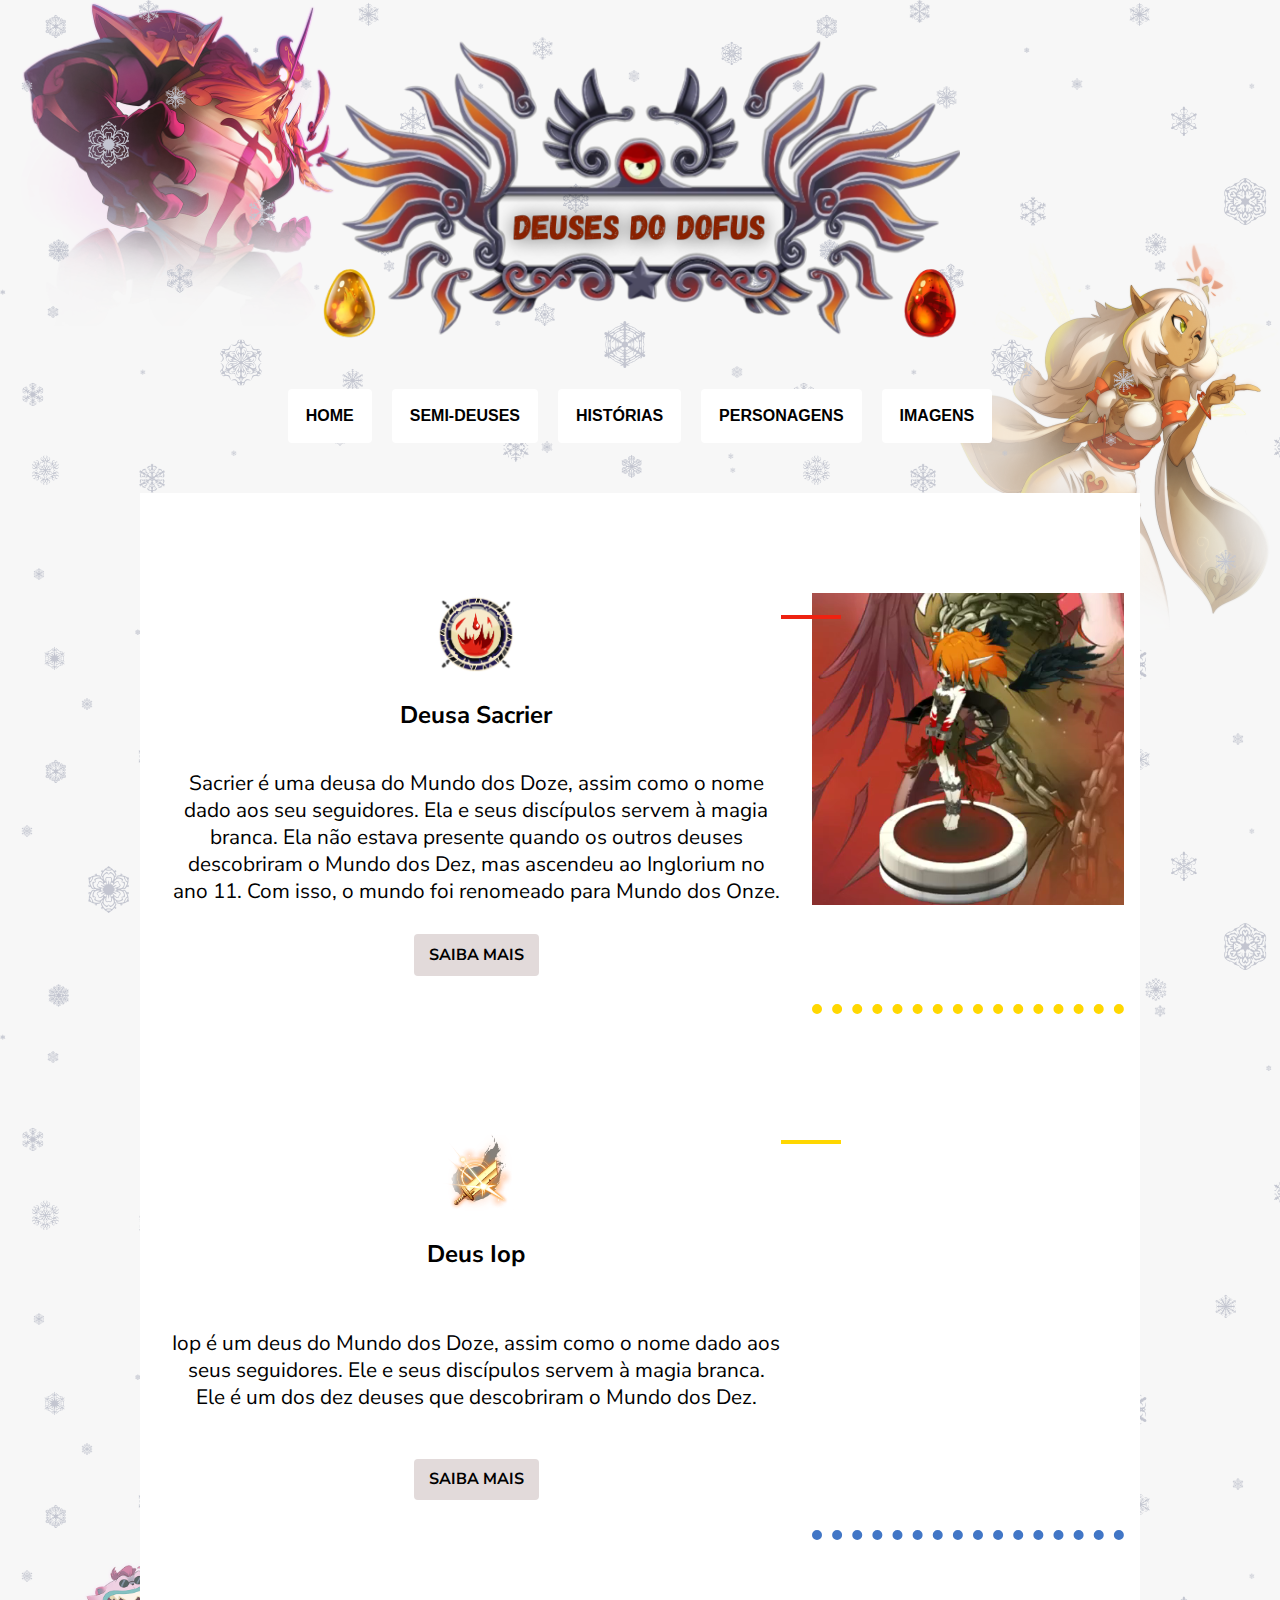
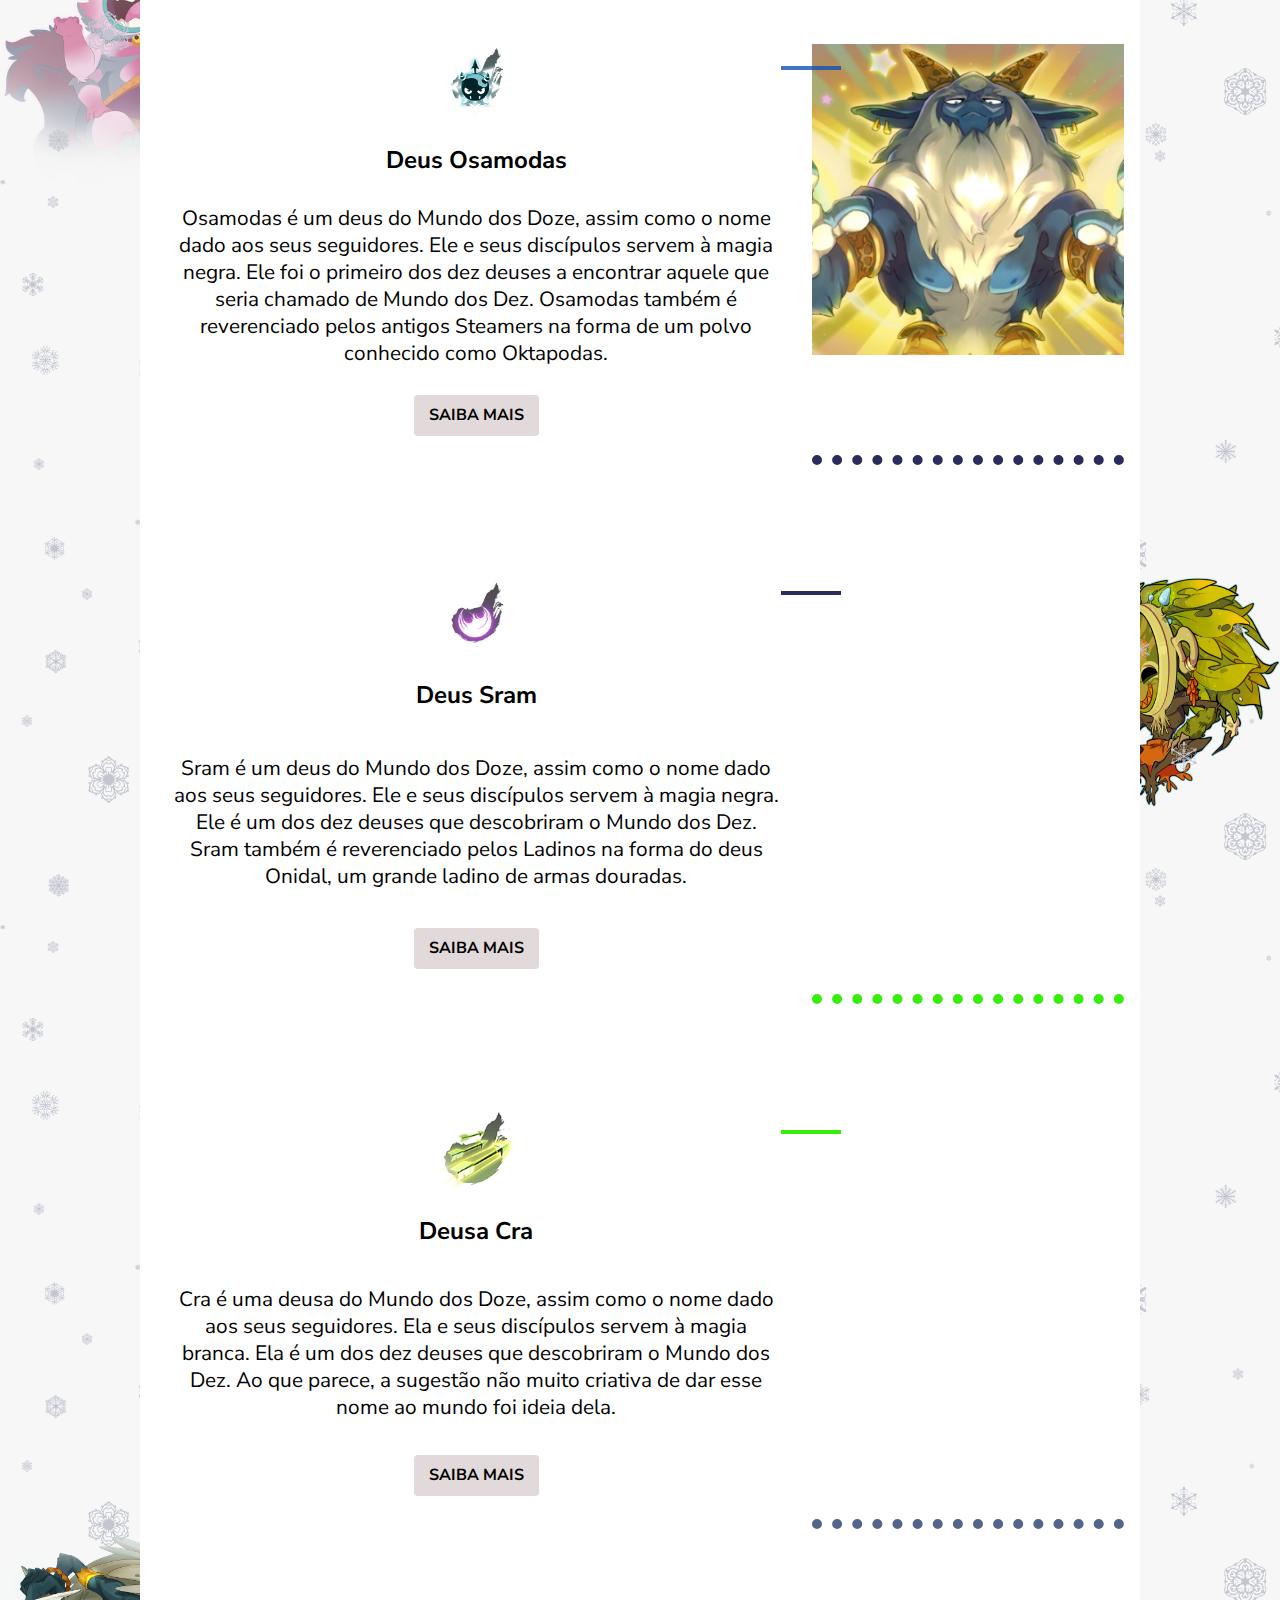
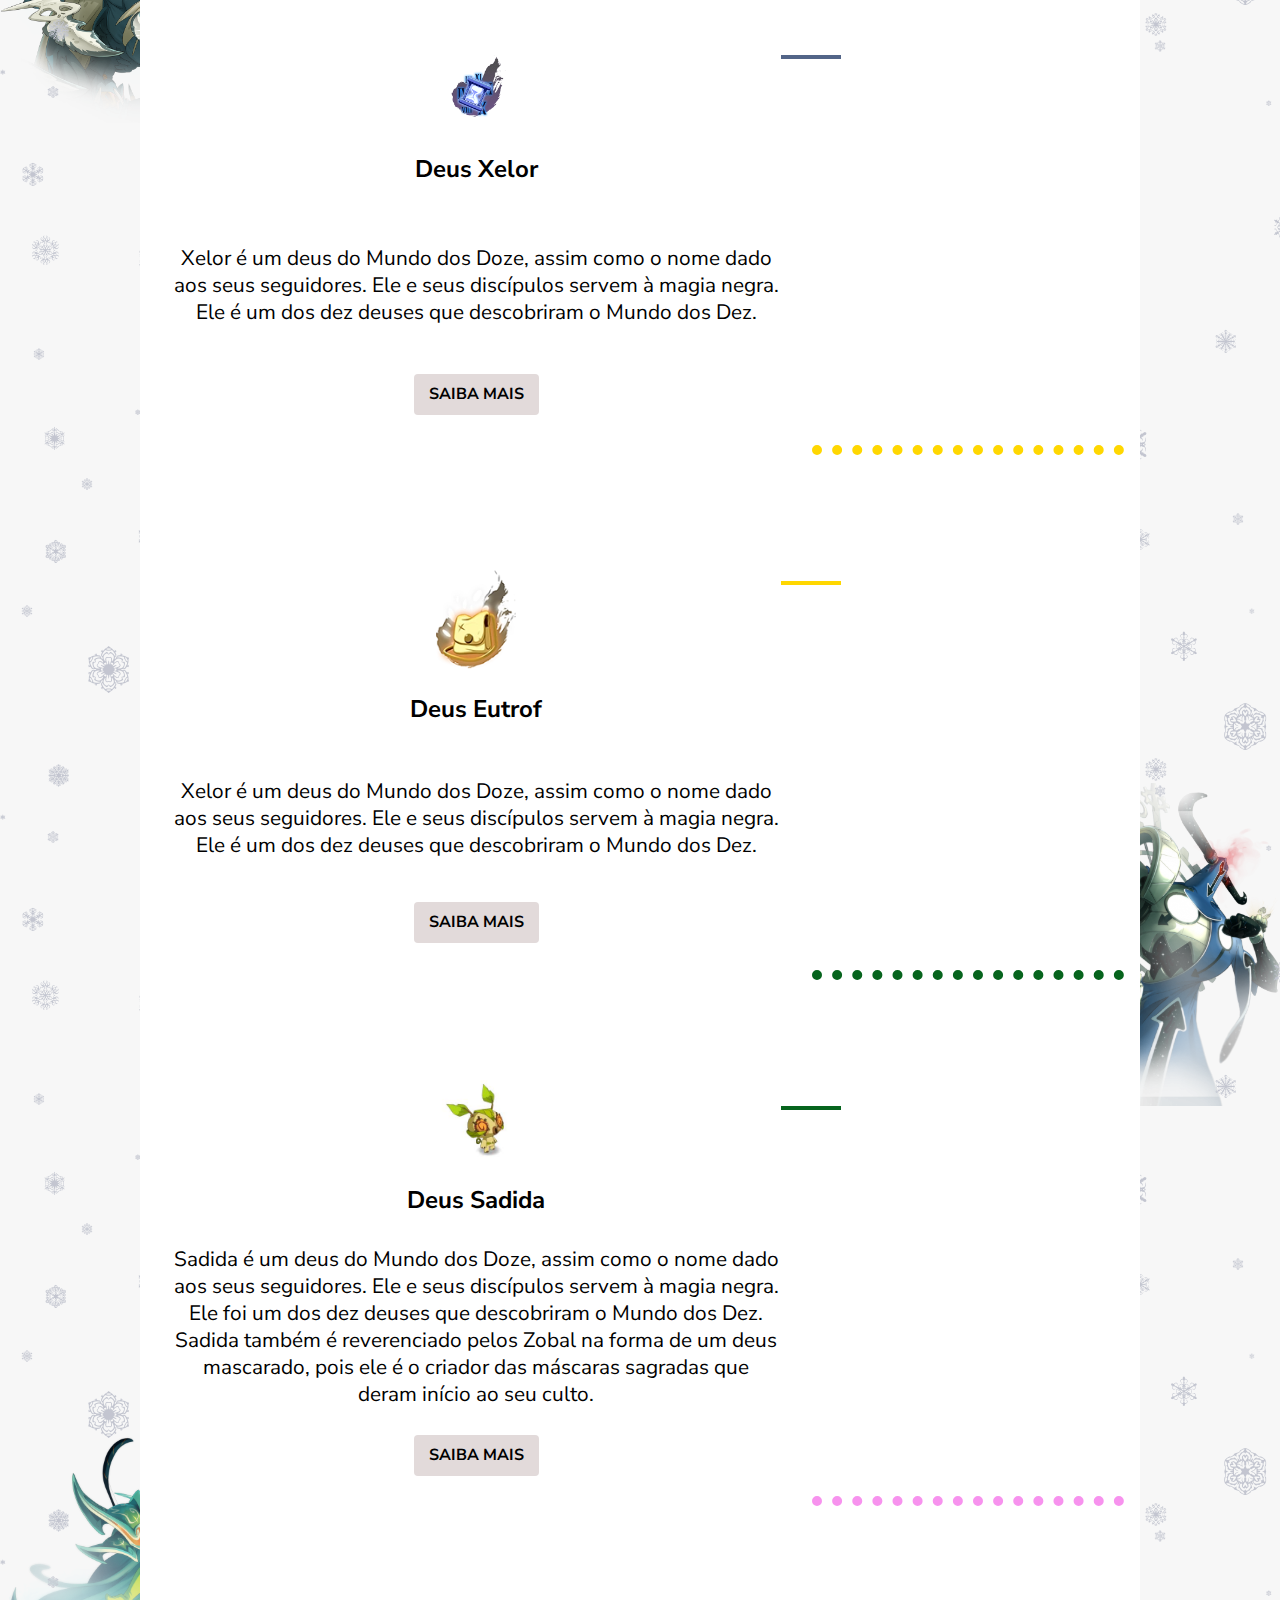
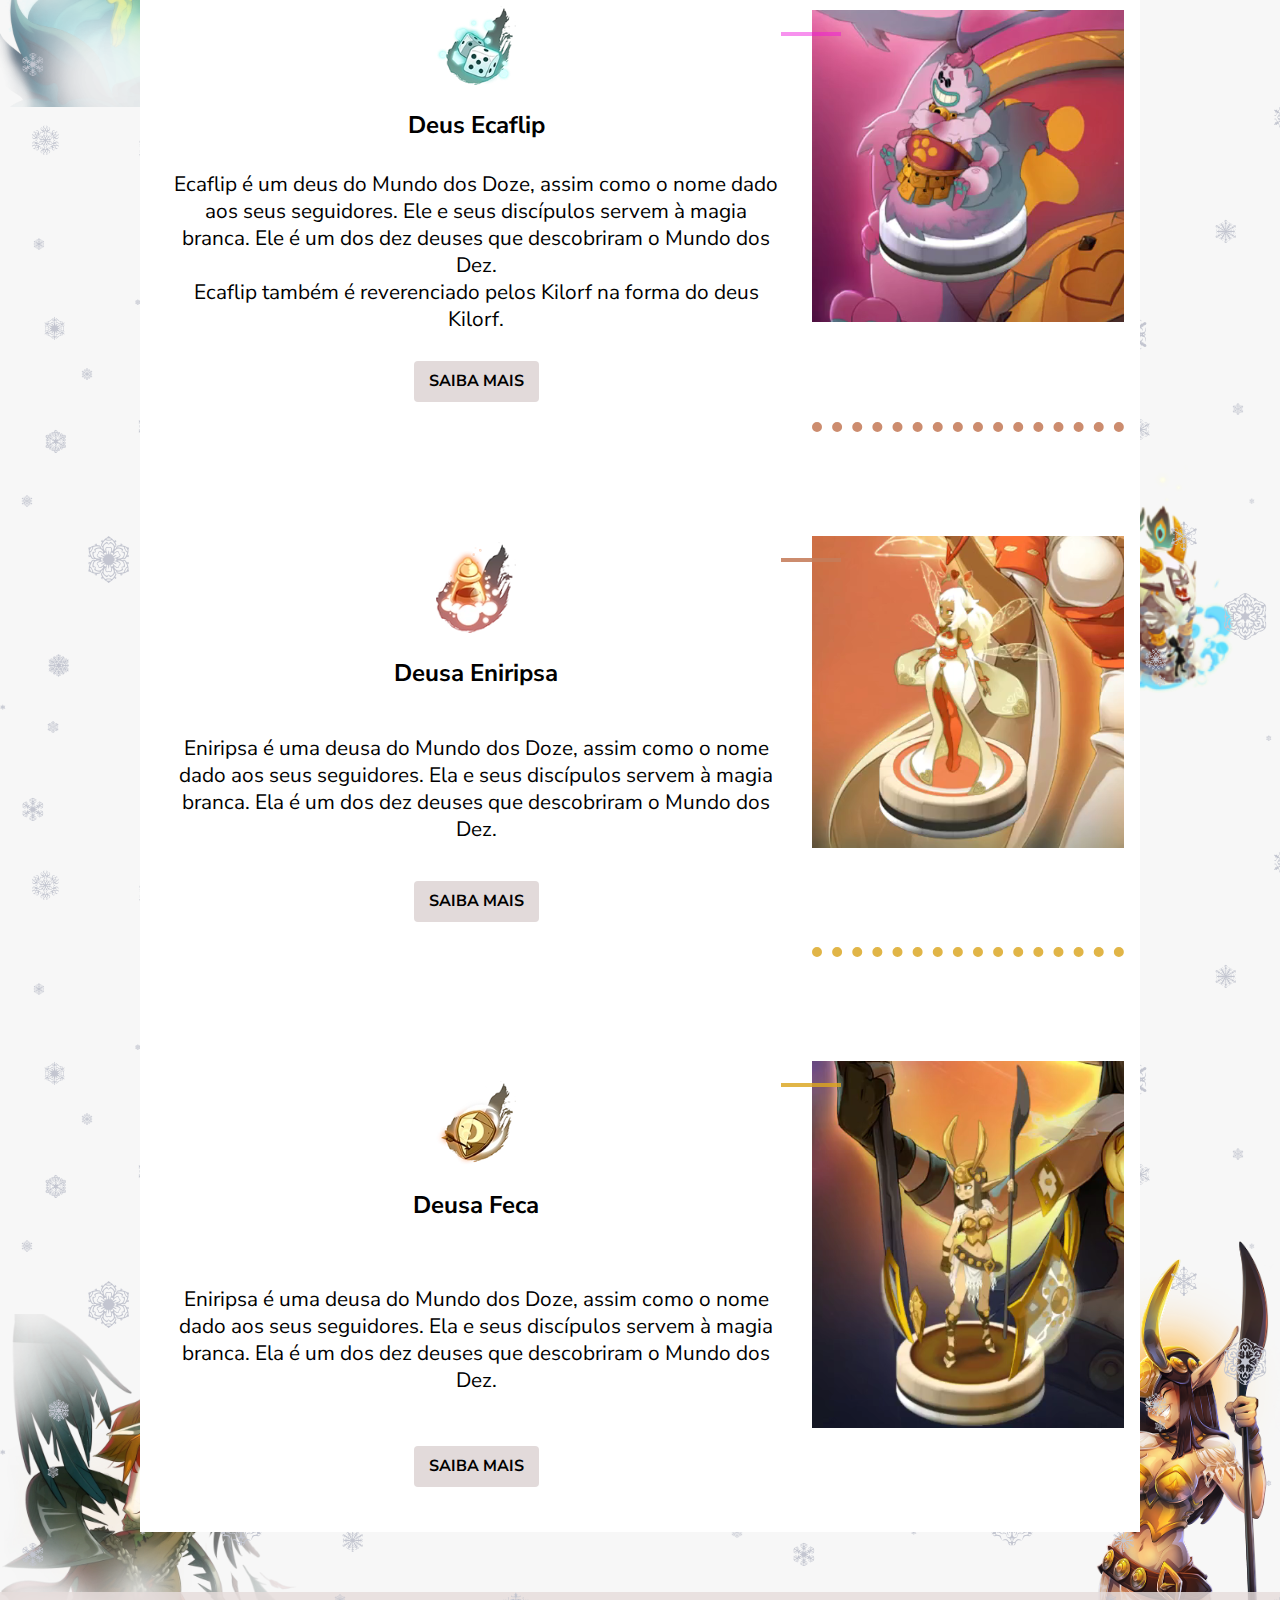
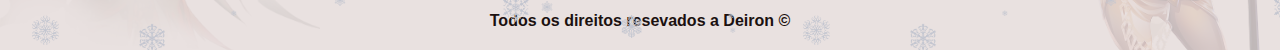
<file: index.html>
<!DOCTYPE html>
<html lang="pt-br">

<head>
  <meta charset="UTF-8">
  <meta name="viewport" content="width=device-width, initial-scale=1.0">
  <link rel="stylesheet" href="style.css">
  <link rel="preconnect" href="https://fonts.googleapis.com">
  <link rel="preconnect" href="https://fonts.gstatic.com" crossorigin>
  <link href="https://fonts.googleapis.com/css2?family=Nunito+Sans:ital,wght@1,300&display=swap" rel="stylesheet">
</head>

<body>
  <main class="snow_wrap"></main>

  <header class="select">
    <img src="/img/top.svg" alt="">
  </header>

  <header class="select">
    <nav aria-label="primaria">
      <ul class="menu">
        <li><a href="/" target="_blank"><strong class="esmeralda">Home</strong></a></li>
        <li><a href="/"> <strong class="dofawa">semi-deuses</strong></a></li>
        <li><a href="/"> <strong class="tutu">Histórias</strong></a></li>
        <li><a href="/"> <strong class="gelo">personagens</strong> </a></li>
        <li><a href="/"> <strong class="purpura">Imagens</strong> </a></li>
      </ul>
    </nav>
  </header>

  <main>
    <article class="conteudo">
      <div class="introducao introducao-default">
        <h2><img src="/img/sac.png" alt="sac" class="icone"> Deusa Sacrier</h2>
        <p>Sacrier é uma deusa do Mundo dos Doze, assim como o nome dado aos seu seguidores. Ela e seus discípulos servem à magia branca. Ela não estava presente quando os outros deuses descobriram o Mundo dos Dez, mas ascendeu ao Inglorium no ano 11. Com isso, o mundo foi renomeado para Mundo dos Onze.</p>
        <span><a href="/" class="mais" target="_blank">Saiba mais</a></span>
      </div>
      <div class="introducao-cover">
        <video src="/img/videosac.mp4" autoplay loop="loop" class="sac-video"></video>
      </div>
    </article>

    <article class="conteudo">
      <div class="introducao-iop introducao-default">
        <h2><img src="/img/iop.png" alt="sac" class="icone">Deus Iop</h2>
        <p>Iop é um deus do Mundo dos Doze, assim como o nome dado aos seus seguidores. Ele e seus discípulos servem à magia branca. Ele é um dos dez deuses que descobriram o Mundo dos Dez.</p>
        <p><a href="/" class="mais" target="_blank">Saiba mais</a></p>
      </div>
      <div class="introducao-cover">
        <video src="/img/videoiop.mp4" autoplay loop="loop" class="iop-video"></video>
      </div>
    </article>

    <article class="conteudo">
      <div class="introducao-osa introducao-default">
        <h2> <img src="/img/osa.png" alt="osa" class="icone"> Deus Osamodas</h2>
        <p>Osamodas é um deus do Mundo dos Doze, assim como o nome dado aos seus seguidores. Ele e seus discípulos servem à magia negra. Ele foi o primeiro dos dez deuses a encontrar aquele que seria chamado de Mundo dos Dez.
          Osamodas também é reverenciado pelos antigos Steamers na forma de um polvo conhecido como Oktapodas.</p>
        <p><a href="/" class="mais" target="_blank">Saiba mais</a></p>
      </div>
      <div class="introducao-cover">
        <img src="/img/videoosa.webp" alt="osa" class="osa">
      </div>
    </article>

    <article class="conteudo">
      <div class="introducao-sram introducao-default">
        <h2> <img src="/img/iconesram.webp" alt="sram" class="icone"> Deus Sram</h2>
        <p>Sram é um deus do Mundo dos Doze, assim como o nome dado aos seus seguidores. Ele e seus discípulos servem à magia negra. Ele é um dos dez deuses que descobriram o Mundo dos Dez.
          Sram também é reverenciado pelos Ladinos na forma do deus Onidal, um grande ladino de armas douradas.</p>
        <p><a href="/" class="mais" target="_blank">Saiba mais</a></p>
      </div>
      <div class="introducao-cover">
        <video src="/img/videosram.mp4" autoplay loop="loop" class="sram-video"></video>
      </div>
    </article>

    <article class="conteudo">
      <div class="introducao-cra introducao-default">
        <h2> <img src="/img/iconecra.webp" alt="cra" class="icone"> Deusa Cra</h2>
        <p>Cra é uma deusa do Mundo dos Doze, assim como o nome dado aos seus seguidores. Ela e seus discípulos servem à magia branca. Ela é um dos dez deuses que descobriram o Mundo dos Dez. Ao que parece, a sugestão não muito criativa de dar esse nome ao mundo foi ideia dela.</p>
        <p><a href="/" class="mais" target="_blank">Saiba mais</a></p>
      </div>
      <div class="introducao-cover">
        <video src="/img/videocra.mp4" autoplay loop="loop" class="cra-video"></video>
      </div>
    </article>

    <article class="conteudo">
      <div class="introducao-xelor introducao-default">
        <h2> <img src="/img/iconexelor.webp" alt="xelor" class="icone"> Deus Xelor</h2>
        <p>Xelor é um deus do Mundo dos Doze, assim como o nome dado aos seus seguidores. Ele e seus discípulos servem à magia negra. Ele é um dos dez deuses que descobriram o Mundo dos Dez.</p>
        <p><a href="/" class="mais" target="_blank">Saiba mais</a></p>
      </div>
      <div class="introducao-cover">
        <video src="/img/videoxelor.mp4" autoplay loop="loop" class="xelor-video"></video>
      </div>
    </article>

    <article class="conteudo">
      <div class="introducao-enu introducao-default">
        <h2> <img src="/img/iconeenu.webp" alt="enu" class="icone"> Deus Eutrof</h2>
        <p>Xelor é um deus do Mundo dos Doze, assim como o nome dado aos seus seguidores. Ele e seus discípulos servem à magia negra. Ele é um dos dez deuses que descobriram o Mundo dos Dez.</p>
        <p><a href="/" class="mais" target="_blank">Saiba mais</a></p>
      </div>
      <div class="introducao-cover">
        <video src="/img/videoenu.mp4" autoplay loop="loop" class="enu-video"></video>
      </div>
    </article>

    <article class="conteudo">
      <div class="introducao-sad introducao-default">
        <h2> <img src="/img/iconesad.jfif" alt="sad" class="icone"> Deus Sadida</h2>
        <p>Sadida é um deus do Mundo dos Doze, assim como o nome dado aos seus seguidores. Ele e seus discípulos servem à magia negra. Ele foi um dos dez deuses que descobriram o Mundo dos Dez.
          <br>Sadida também é reverenciado pelos Zobal na forma de um deus mascarado, pois ele é o criador das máscaras sagradas que deram início ao seu culto.
        </p>
        <p><a href="/" class="mais" target="_blank">Saiba mais</a></p>
      </div>
      <div class="introducao-cover">
        <video src="/img/videosad.mp4" autoplay loop="loop" class="sad-video"></video>
      </div>
    </article>

    <article class="conteudo">
      <div class="introducao-eca introducao-default">
        <h2> <img src="/img/iconeeca.webp" alt="eca" class="icone"> Deus Ecaflip</h2>
        <p>Ecaflip é um deus do Mundo dos Doze, assim como o nome dado aos seus seguidores. Ele e seus discípulos servem à magia branca. Ele é um dos dez deuses que descobriram o Mundo dos Dez.
          <br> Ecaflip também é reverenciado pelos Kilorf na forma do deus Kilorf.
        </p>
        <p><a href="/" class="mais" target="_blank">Saiba mais</a></p>
      </div>
      <div class="introducao-cover">
        <video src="/img/videoeca.mp4" autoplay loop="loop" class="eca-video"></video>
      </div>
    </article>

    <article class="conteudo">
      <div class="introducao-eni introducao-default">
        <h2> <img src="/img/iconeeni.webp" alt="eni" class="icone"> Deusa Eniripsa</h2>
        <p>Eniripsa é uma deusa do Mundo dos Doze, assim como o nome dado aos seus seguidores. Ela e seus discípulos servem à magia branca. Ela é um dos dez deuses que descobriram o Mundo dos Dez.
        </p>
        <p><a href="/" class="mais" target="_blank">Saiba mais</a></p>
      </div>
      <div class="introducao-cover">
        <video src="/img/videoeni.mp4" autoplay loop="loop" class="eni-video"></video>
      </div>
    </article>

    <article class="conteudo">
      <div class="introducao-feca introducao-default">
        <h2> <img src="/img/iconefeca.webp" alt="eni" class="icone"> Deusa Feca</h2>
        <p>Eniripsa é uma deusa do Mundo dos Doze, assim como o nome dado aos seus seguidores. Ela e seus discípulos servem à magia branca. Ela é um dos dez deuses que descobriram o Mundo dos Dez.
        </p>
        <p><a href="/" class="mais" target="_blank">Saiba mais</a></p>
      </div>
      <div class="introducao-cover">
        <video src="/img/videofeca.mp4" autoplay loop="loop" class="feca-video"></video>
      </div>
    </article>
  </main>
  <footer class="rodape"> <strong>Todos os direitos resevados a Deiron ©</strong> </footer>
</body>

</html>
</file>
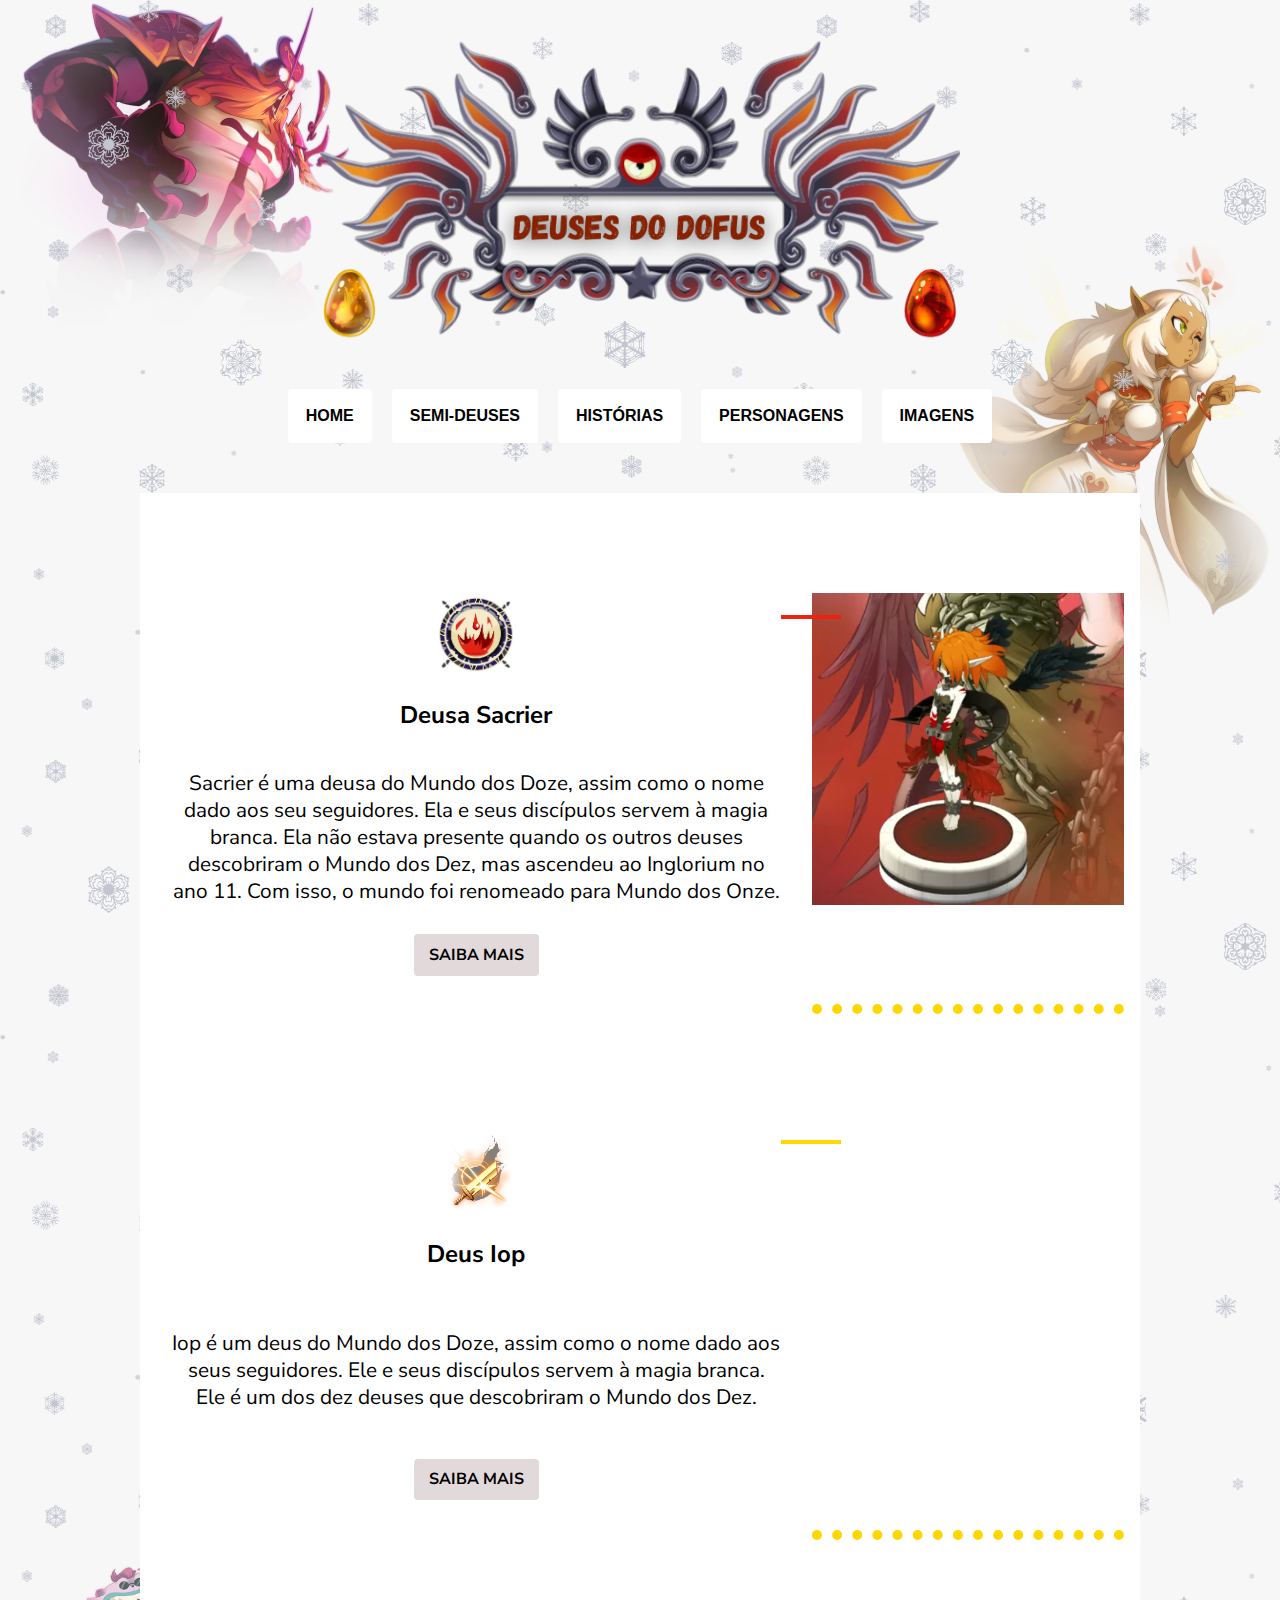
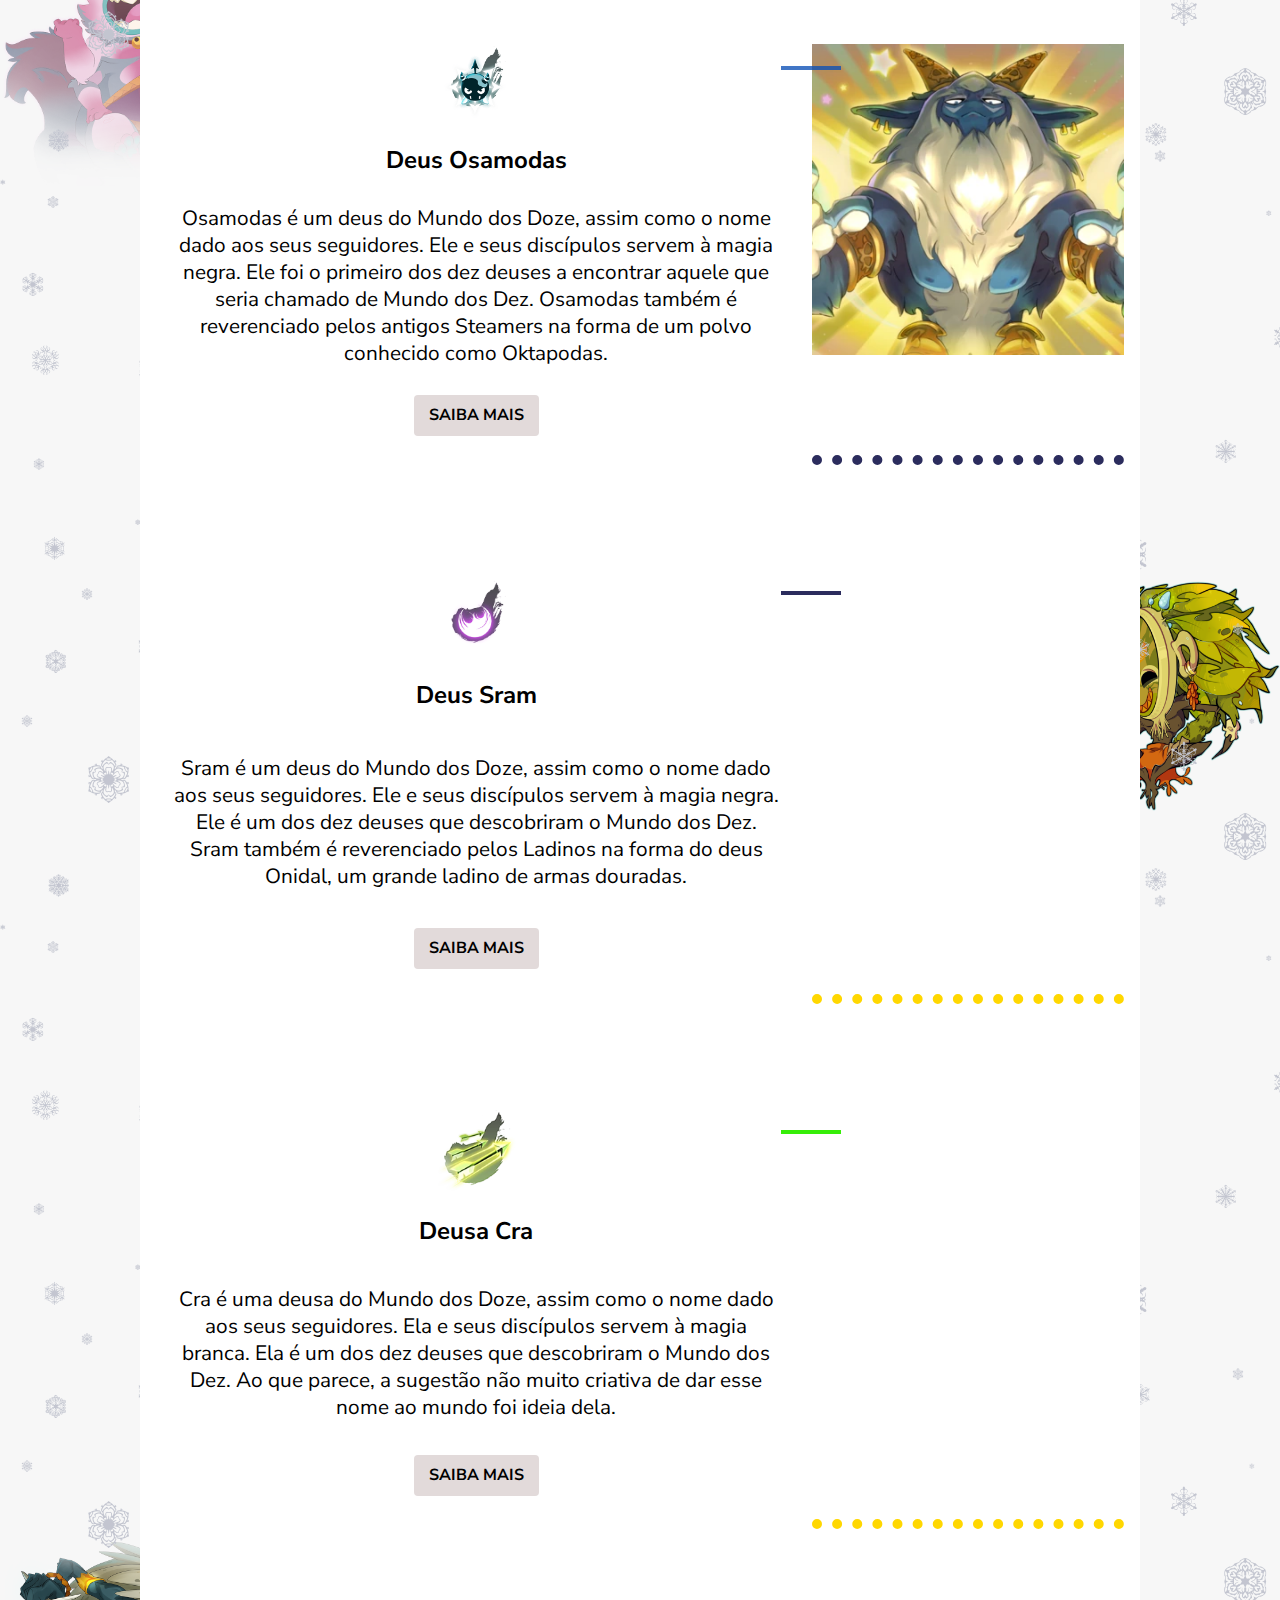
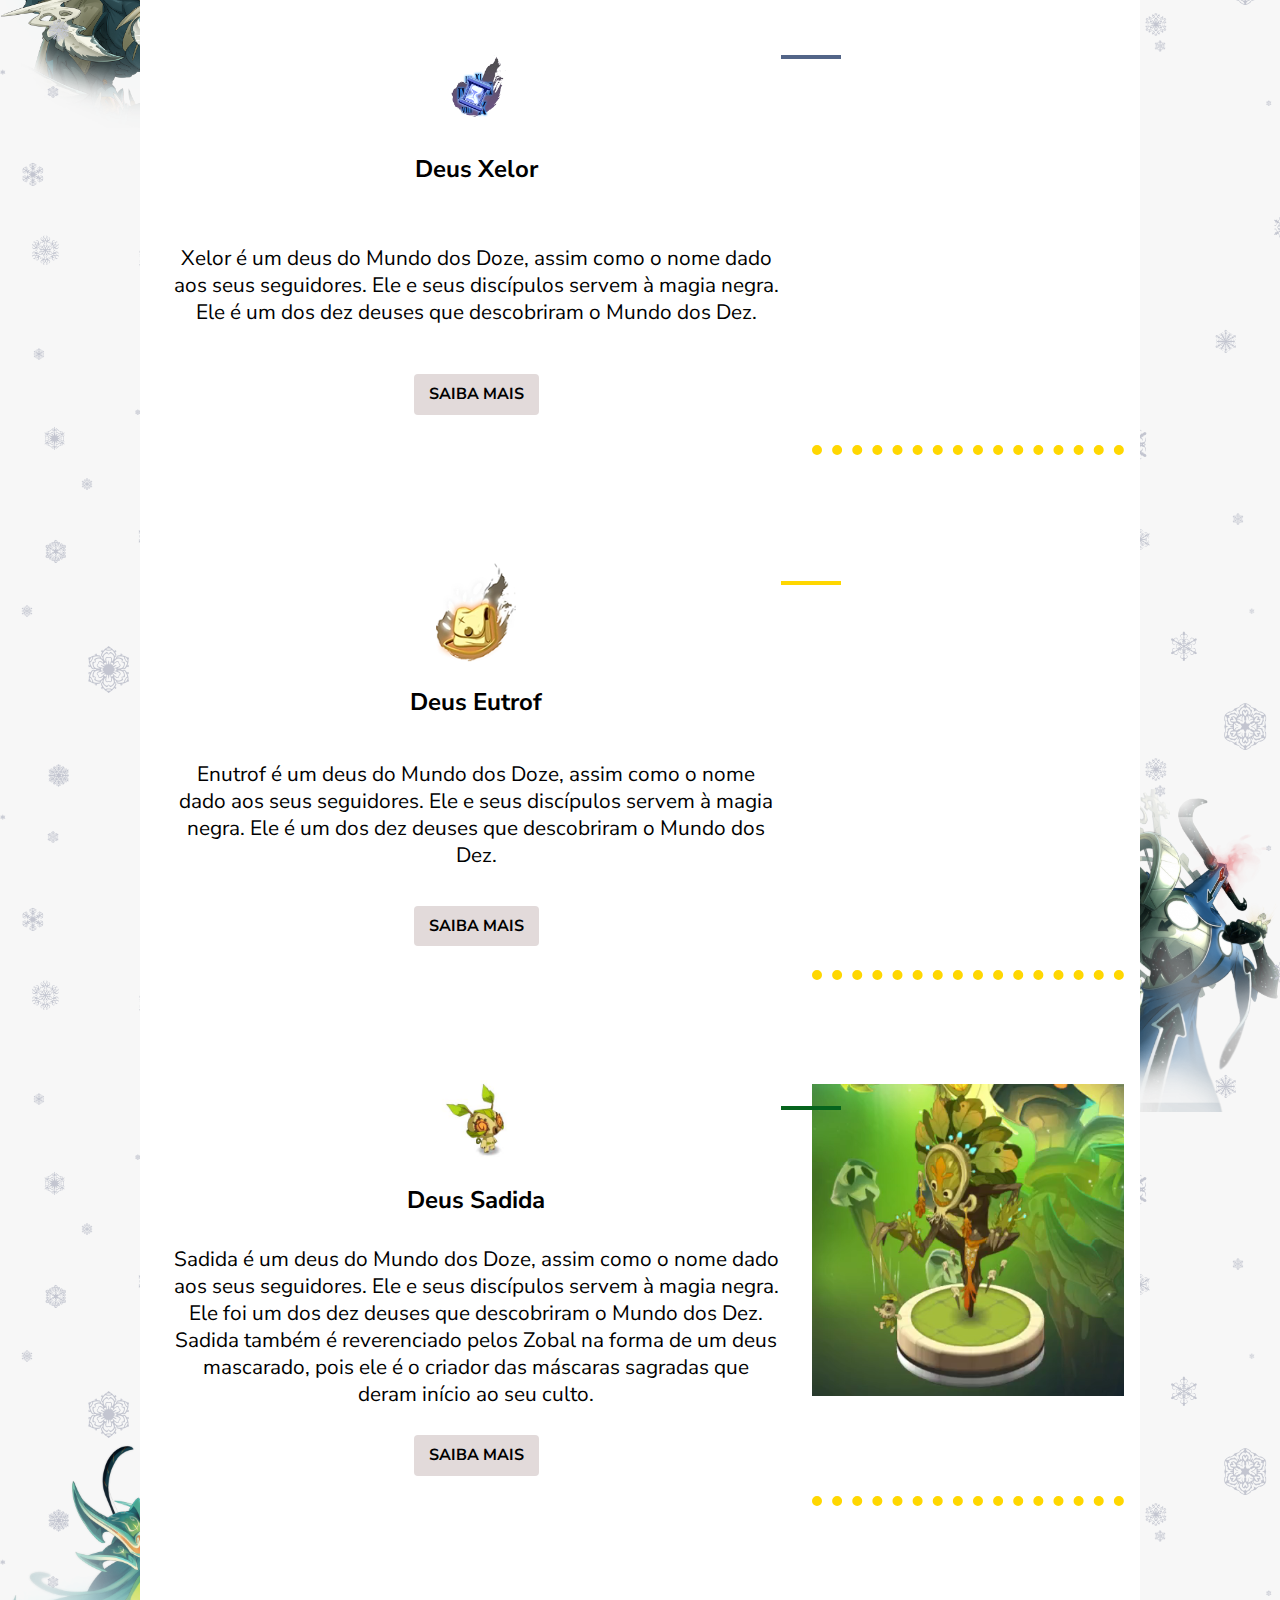
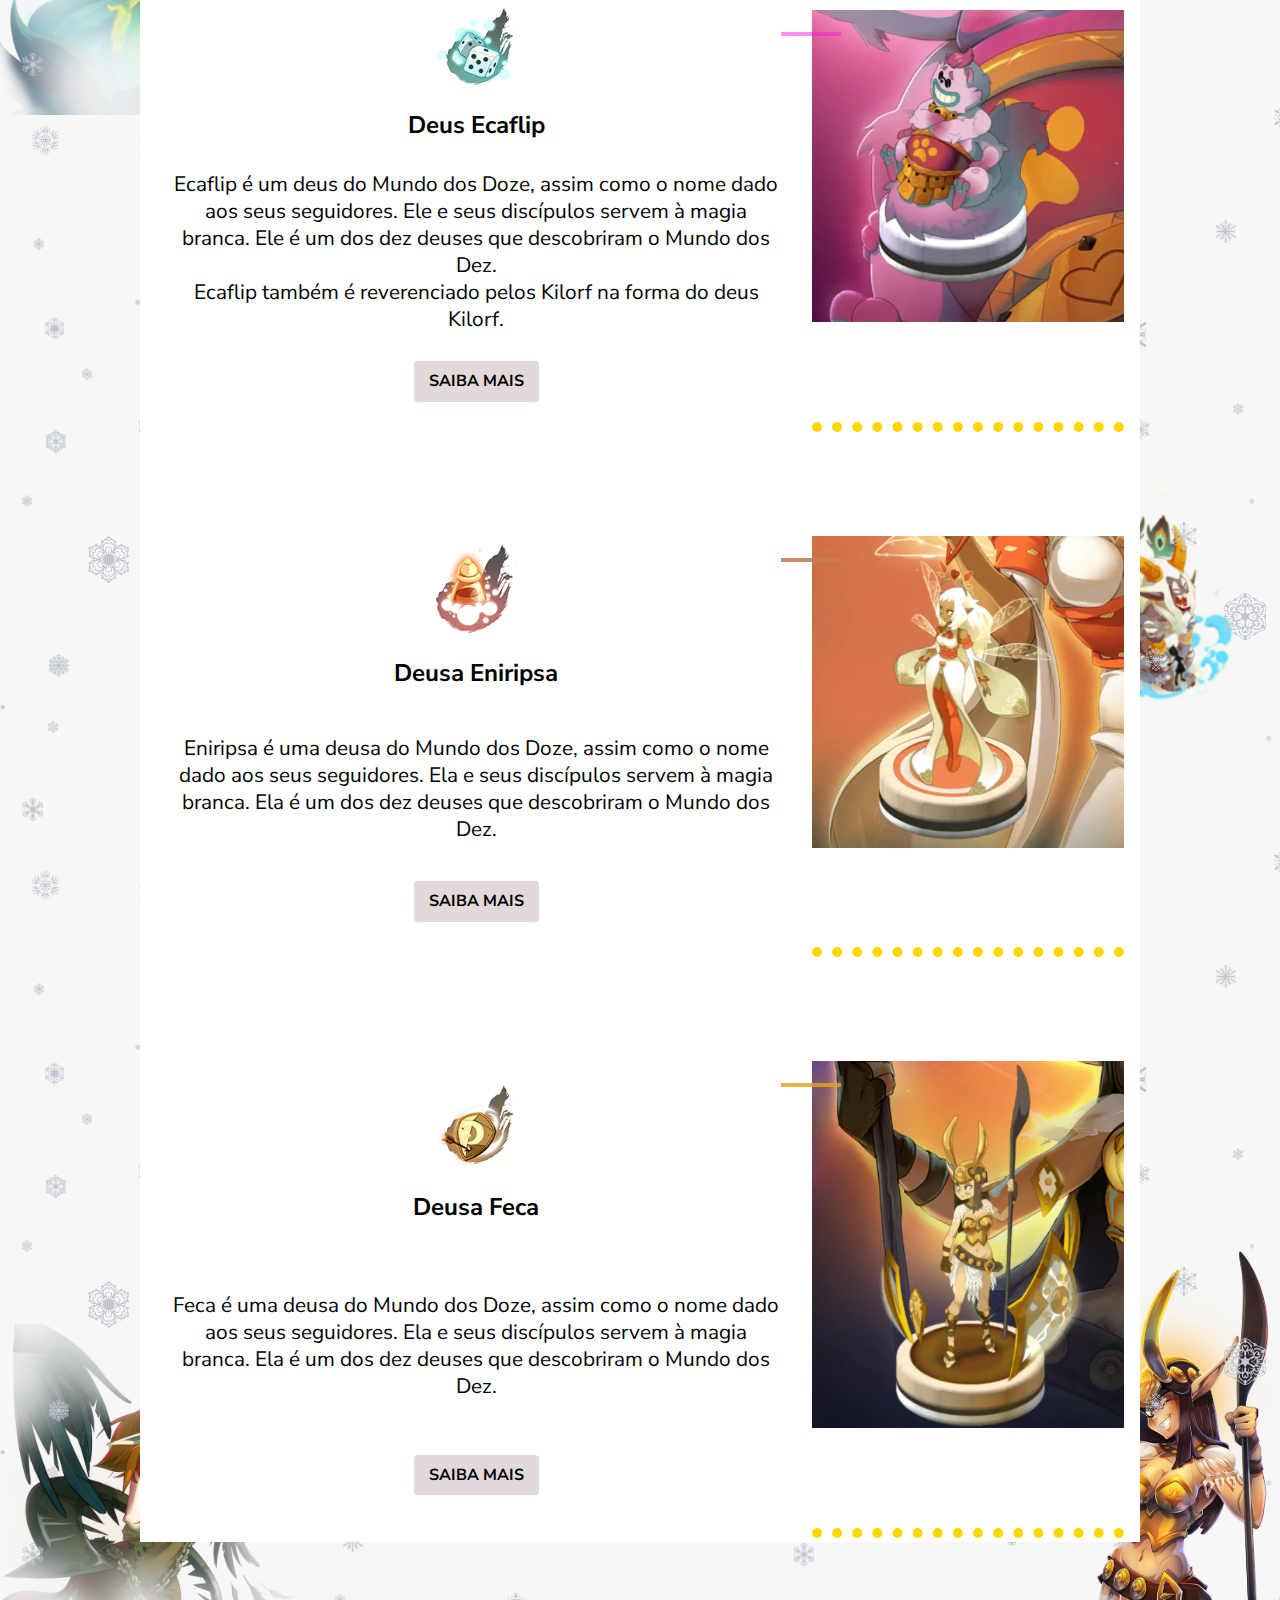
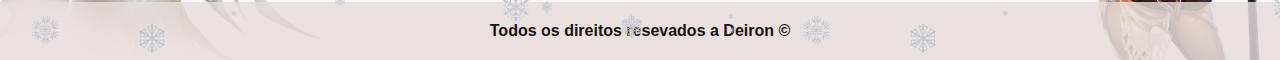
<file: home.html>
<!DOCTYPE html>
<html lang="pt-br">

<head>
  <meta charset="UTF-8">
  <meta name="viewport" content="width=device-width, initial-scale=1.0">
  <link rel="stylesheet" href="style.css">
  <link rel="preconnect" href="https://fonts.googleapis.com">
  <link rel="preconnect" href="https://fonts.gstatic.com" crossorigin>
  <link href="https://fonts.googleapis.com/css2?family=Nunito+Sans:ital,wght@1,300&display=swap" rel="stylesheet">
  <title>Deuses do Dofus</title>
</head>

<body>
  <main class="snow_wrap"></main>
  <header class="select">
    <img src="./img/top.svg" alt="">
  </header>

  <header class="select">
    <nav aria-label="primaria">
      <ul class="menu">
        <li><a href="/" target="_blank"><strong class="esmeralda">Home</strong></a></li>
        <li><a href="/"> <strong class="dofawa">semi-deuses</strong></a></li>
        <li><a href="/"> <strong class="tutu">Histórias</strong></a></li>
        <li><a href="/"> <strong class="gelo">personagens</strong> </a></li>
        <li><a href="/"> <strong class="purpura">Imagens</strong> </a></li>
      </ul>
    </nav>
  </header>

  <main>
    <article class="conteudo">
      <div class="introducao introducao-default">
        <h2><img src="./img/sac.png" alt="sac" class="icone">Deusa Sacrier</h2>
        <p>Sacrier é uma deusa do Mundo dos Doze, assim como o nome dado aos seu seguidores. Ela e seus discípulos servem à magia branca. Ela não estava presente quando os outros deuses descobriram o Mundo dos Dez, mas ascendeu ao Inglorium no ano 11. Com isso, o mundo foi renomeado para Mundo dos Onze.</p>
        <span><a href="/" class="mais" target="_blank">Saiba mais</a></span>
      </div>
      <div class="introducao-cover">
        <video src="./img/videosac.mp4" autoplay loop="loop" class="sac-video"></video>
      </div>
      <!--   <div class="introducao-cover">
        <img src="./img/videosac.gif" class="sac-video"></img>
      </div> -->
    </article>

    <article class="conteudo">
      <div class="introducao-iop introducao-default">
        <h2><img src="./img/iop.png" alt="sac" class="icone">Deus Iop</h2>
        <p>Iop é um deus do Mundo dos Doze, assim como o nome dado aos seus seguidores. Ele e seus discípulos servem à magia branca. Ele é um dos dez deuses que descobriram o Mundo dos Dez.</p>
        <p><a href="/" class="mais" target="_blank">Saiba mais</a></p>
      </div>
      <div class="introducao-cover">
        <video src="./img/videoiop.mp4" autoplay loop="loop" class="sac-video"></video>
        <!-- <div class="introducao-cover">
        <img src="./img/iop.gif" class="iop-video"></img>
      </div> -->
    </article>

    <article class="conteudo">
      <div class="introducao-osa introducao-default">
        <h2> <img src="./img/osa.png" alt="osa" class="icone"> Deus Osamodas</h2>
        <p>Osamodas é um deus do Mundo dos Doze, assim como o nome dado aos seus seguidores. Ele e seus discípulos servem à magia negra. Ele foi o primeiro dos dez deuses a encontrar aquele que seria chamado de Mundo dos Dez.
          Osamodas também é reverenciado pelos antigos Steamers na forma de um polvo conhecido como Oktapodas.</p>
        <p><a href="/" class="mais" target="_blank">Saiba mais</a></p>
      </div>
      <div class="introducao-cover">
        <img src="./img/videoosa.webp" alt="osa" class="osa">
      </div>
    </article>

    <article class="conteudo">
      <div class="introducao-sram introducao-default">
        <h2> <img src="./img/iconesram.webp" alt="sram" class="icone"> Deus Sram</h2>
        <p>Sram é um deus do Mundo dos Doze, assim como o nome dado aos seus seguidores. Ele e seus discípulos servem à magia negra. Ele é um dos dez deuses que descobriram o Mundo dos Dez.
          Sram também é reverenciado pelos Ladinos na forma do deus Onidal, um grande ladino de armas douradas.</p>
        <p><a href="/" class="mais" target="_blank">Saiba mais</a></p>
      </div>
      <div class="introducao-cover">
        <video src="./img/videosram.mp4" autoplay loop="loop" class="sac-video"></video>
        <!-- <div class="introducao-cover">
        <img src="./img/sram.gif" class="sram-video"></img>
      </div> -->
    </article>

    <article class="conteudo">
      <div class="introducao-cra introducao-default">
        <h2> <img src="./img/iconecra.webp" alt="cra" class="icone"> Deusa Cra</h2>
        <p>Cra é uma deusa do Mundo dos Doze, assim como o nome dado aos seus seguidores. Ela e seus discípulos servem à magia branca. Ela é um dos dez deuses que descobriram o Mundo dos Dez. Ao que parece, a sugestão não muito criativa de dar esse nome ao mundo foi ideia dela.</p>
        <p><a href="/" class="mais" target="_blank">Saiba mais</a></p>
      </div>
      <div class="introducao-cover">
        <video src="./img/videocra.mp4" autoplay loop="loop" class="sac-video"></video>
        <!-- <div class="introducao-cover">
        <img src="./img/cra.gif" class="cra-video"></img>
      </div> -->
    </article>

    <article class="conteudo">
      <div class="introducao-xelor introducao-default">
        <h2> <img src="./img/iconexelor.webp" alt="xelor" class="icone"> Deus Xelor</h2>
        <p>Xelor é um deus do Mundo dos Doze, assim como o nome dado aos seus seguidores. Ele e seus discípulos servem à magia negra. Ele é um dos dez deuses que descobriram o Mundo dos Dez.</p>
        <p><a href="/" class="mais" target="_blank">Saiba mais</a></p>
      </div>
      <div class="introducao-cover">
        <video src="./img/videoxelor.mp4" autoplay loop="loop" class="sac-video"></video>
        <!-- <div class="introducao-cover">
        <img src="./img/xelor.gif" class="xelor-video"></img>
      </div> -->
    </article>

    <article class="conteudo">
      <div class="introducao-enu introducao-default">
        <h2> <img src="./img/iconeenu.webp" alt="enu" class="icone"> Deus Eutrof</h2>
        <p>Enutrof é um deus do Mundo dos Doze, assim como o nome dado aos seus seguidores. Ele e seus discípulos servem à magia negra. Ele é um dos dez deuses que descobriram o Mundo dos Dez.</p>
        <p><a href="/" class="mais" target="_blank">Saiba mais</a></p>
      </div>
      <div class="introducao-cover">
        <video src="./img/videoenu.mp4" autoplay loop="loop" class="sac-video"></video>
        <!-- <div class="introducao-cover">
        <img src="./img/enu.gif" class="enu-video"></img>
      </div> -->
    </article>

    <article class="conteudo">
      <div class="introducao-sad introducao-default">
        <h2> <img src="./img/iconesad.jfif" alt="sad" class="icone"> Deus Sadida</h2>
        <p>Sadida é um deus do Mundo dos Doze, assim como o nome dado aos seus seguidores. Ele e seus discípulos servem à magia negra. Ele foi um dos dez deuses que descobriram o Mundo dos Dez.
          <br>Sadida também é reverenciado pelos Zobal na forma de um deus mascarado, pois ele é o criador das máscaras sagradas que deram início ao seu culto.
        </p>
        <p><a href="/" class="mais" target="_blank">Saiba mais</a></p>
      </div>
      <div class="introducao-cover">
        <video src="./img/videosad.mp4" autoplay loop="loop" class="sac-video"></video>
        <!-- <div class="introducao-cover">
        <img src="./img/sad.gif" class="sad-video"></img>
      </div> -->
    </article>

    <article class="conteudo">
      <div class="introducao-eca introducao-default">
        <h2> <img src="./img/iconeeca.webp" alt="eca" class="icone"> Deus Ecaflip</h2>
        <p>Ecaflip é um deus do Mundo dos Doze, assim como o nome dado aos seus seguidores. Ele e seus discípulos servem à magia branca. Ele é um dos dez deuses que descobriram o Mundo dos Dez.
          <br> Ecaflip também é reverenciado pelos Kilorf na forma do deus Kilorf.
        </p>
        <p><a href="/" class="mais" target="_blank">Saiba mais</a></p>
      </div>
      <div class="introducao-cover">
        <video src="./img/videoeca.mp4" autoplay loop="loop" class="sac-video"></video>
        <!-- <div class="introducao-cover">
        <img src="./img/eca.gif" class="eca-video"></img>
      </div> -->
    </article>

    <article class="conteudo">
      <div class="introducao-eni introducao-default">
        <h2> <img src="./img/iconeeni.webp" alt="eni" class="icone"> Deusa Eniripsa</h2>
        <p>Eniripsa é uma deusa do Mundo dos Doze, assim como o nome dado aos seus seguidores. Ela e seus discípulos servem à magia branca. Ela é um dos dez deuses que descobriram o Mundo dos Dez.
        </p>
        <p><a href="/" class="mais" target="_blank">Saiba mais</a></p>
      </div>
      <div class="introducao-cover">
        <video src="./img/videoeni.mp4" autoplay loop="loop" class="sac-video"></video>
        <!--   <div class="introducao-cover">
        <img src="./img/eni.gif" class="eni-video"></img>
      </div> -->
    </article>

    <article class="conteudo">
      <div class="introducao-feca introducao-default">
        <h2> <img src="./img/iconefeca.webp" alt="eni" class="icone"> Deusa Feca</h2>
        <p>Feca é uma deusa do Mundo dos Doze, assim como o nome dado aos seus seguidores. Ela e seus discípulos servem à magia branca. Ela é um dos dez deuses que descobriram o Mundo dos Dez.
        </p>
        <p><a href="/" class="mais" target="_blank">Saiba mais</a></p>
      </div>
      <div class="introducao-cover">
        <video src="./img/videofeca.mp4" autoplay loop="loop" class="sac-video"></video>
        <!--  <div class="introducao-cover">
        <img src="./img/feca.gif" class="feca-video"></img>
      </div> -->
    </article>
  </main>
  <footer class="rodape"> <strong>Todos os direitos resevados a Deiron ©</strong> </footer>
</body>

</html>
</file>
<file: style.css>
body{
  font-family: Arial, Helvetica, sans-serif;
  margin: 0rem;
  padding: 0rem;
  justify-items: center !important;
  background-color: rgb(247, 247, 247); 
  display: grid; 
  background-image: url(./img/deusiop.png), url(./img/deusaeni.png), url(./img/eca.png), url(./img/deussad.png), url(./img/deussram.png), url(./img/deusxelor.png),url(./img/deusacra.png), url(./img/deusafeca.png), url(./img/bgdeusasac.webp), url(./img/deuosamodas.png);
  background-position: top left, right 4%, left 25%, right 35%, left 50%, right 65%, left 75%, right 100%, left 100%, right 85%;
  background-repeat: no-repeat;  
  background-size: 30%, 30%, 21%, 18%, 18%, 18%, 20%, 17%, 25%, 20%;
  position: relative;
}

@keyframes snow {
  0%{
    background-position: 0 0;
  }
  100%{
    background-position: 1% 10000px;
  }
}

.snow_wrap {
  position: absolute;
  width: 100%;
  height: 100%;
  top: 0;
  right: 0;
}

.snow_wrap::before{
  content: "";
  position: absolute;
  top: 0;
  left: 0;
  width: 100%;
  height: 100%;
  background-repeat: repeat;
  background-image: url(./img/neve.png);
  animation: snow 100s linear infinite;
  overflow: hidden;
}

.select{
  display: grid;
  justify-items: center;
  position: relative;
}

.select img{
  max-width: 50%;
  display: inline-block;
  margin-top: 40px;
  position: relative;
}

.introducao-cover video{   
    margin: auto;  
    padding-top: 100px;  
    padding-bottom: 100px; 
    height: auto;
    width: 95%;  
  }

.introducao-cover img{
  margin: auto;  
  padding-top: 100px;  
  padding-bottom: 100px; 
  height: auto;
  width: 95%;    
  }

  .xelor-video{
    border-block-end: gold dotted 10px; 
  }

  .sram-video{
    border-block-end: rgb(54, 238, 8) dotted 10px;    
  }

  .sac-video{
    border-block-end: gold dotted 10px;
  }

  .iop-video{     
    border-block-end:rgba(12, 80, 182, 0.781) dotted 10px;
  }

  .osa{    
    height: 450px;
    border-block-end: rgba(4, 5, 63, 0.842) dotted 10px;
  }

  .cra-video{
    border-block-end: rgba(4, 31, 82, 0.685) dotted 10px;
  }

  .sad-video{
    border-block-end: rgba(238, 17, 219, 0.459) dotted 10px;
  }
  .eca-video{
    border-block-end: rgba(197, 124, 90, 0.877) dotted 10px;
    margin-top: -28px;
  }

  .eni-video{
    border-block-end: rgba(218, 165, 32, 0.822) dotted 10px;
    margin-top: -25px;
  }

  .enu-video{
    border-block-end:rgb(6, 100, 29) dotted 10px;
    margin-top: auto;
  }

  .mais{
    display: grid;
    background: rgb(226, 218, 218);
    border-radius: 4px;
    color: black;
    text-decoration: none;
    padding: 10px 15px;
    font-size: 16px;
    text-transform: uppercase;  
    position: relative !important;
    font-weight: bold; 
    font-family: 'Nunito Sans', sans-serif;   
  }
    
  .mais:hover{   
    background-color: rgba(8, 28, 141, 0.123);
  }

  ul{
    margin: 0rem;
    padding: 0rem;
    list-style: none;
  }

  p, h2{   
   margin: auto;
   text-align: center;
   font-family: 'Nunito Sans', sans-serif;
  }

  h2{
    margin-top: 2rem;  
  }

  p{
   font-size: 1.3rem;
   line-height: 1.3;
   text-align: center;  
   padding: auto; 
   position: relative;
   gap: 20px;
   align-content: center;
   justify-items: center;  
  }

 .menu{
  display: flex;
  grid-template-columns: 1fr 1fr 1fr;
  gap: 1.25rem;
  flex-wrap: wrap;  
  position: relative;
  margin: 50px auto;
  justify-content: center;  
}

.menu a{  
  display: block;
  background: #fff;
  padding: 1rem 1rem;
  border-radius: 0.25rem;
  color: black;
  text-transform: uppercase;
  border: 0.125rem solid #fff;
  text-decoration: none;
}

.menu a:hover{   
  background-color: rgba(180, 172, 171, 0.726);
}

.purpura:hover, .gelo:hover, .esmeralda:hover, .tutu:hover, .dofawa:hover{
  background-color: transparent; 
  background-image: url(./img/purpura.png);
  background-repeat: no-repeat;
  background-position: center;
  padding: -3rem 1rem;
  display: inline;
  background-size: 50px;
  position: static;
  padding-top: 105px;
}

.esmeralda:hover{
  background-image: url(./img/esmeralda.png);
}

.tutu:hover{
  background-image: url(./img/tutu.png);
}

.gelo:hover{
  background-image: url(./img/gelo.png);
}

.dofawa:hover{
  background-image: url(./img/dofawa.png);
}

.conteudo{
  display: grid;
  max-width: 1000px;
  grid-template-columns: 1fr 1fr; 
  background-color: #fff;
  position: relative;
}

.introducao-default{
  background: #fff;
  padding: 2rem;
  position: static;
  justify-items: center;
  display: grid;
  gap: 1.52rem;
  position: flex;
  align-content: right; 
}

.introducao-default::before{
  content: '';
  width: 60px;
  height: 4px;
  background: #e21;
  position: relative;
  top: 90px;
  right: -335px;
}

.introducao-iop::before { 
  background-color: gold;  
}

.introducao-osa::before {  
  background-color: rgba(12, 80, 182, 0.781); 
}

.introducao-sram::before{
  background-color: rgba(4, 5, 63, 0.842);
}

.introducao-cra::before{
  background-color: rgb(54, 238, 8);
}

.introducao-xelor::before{
  background-color: rgba(4, 31, 82, 0.685);
}

.introducao-enu::before{
  background-color: gold;
}

.introducao-sad::before{
  background-color: rgb(6, 100, 29);
}

.introducao-eca::before{
  background-color: rgba(238, 17, 219, 0.459);
}

.introducao-eni::before{
  background-color: rgba(197, 124, 90, 0.877);
}

.introducao-feca::before{
  background-color: rgba(218, 165, 32, 0.822);
}

.icone{
 width: 5rem;
 margin-bottom: 1.5rem;
 padding: 0.0rem 16.5rem; 
 transition: 0.5s;
 display: grid;
 margin-left: auto;
 margin-right: auto;
}
.icone:hover{
  transform: translateX(10px) scale(1.7);
}

.rodape{
  color: rgb(27, 17, 16);
  padding: 20px;
  margin-top: 60px;
  box-sizing: border-box;
  background-color: rgba(230, 220, 219, 0.822);
  text-align: center;
  width: 100%;
}

/*@keyframes go-back  {
  from {
    transform: translateX(100px);
  }
  to {
    transform: translateX(0);
  } */
@media (max-width: 1000px){
 
  body{
    margin-right: auto;
  }
  .select img{
    max-width: 70% ;
  }

  .introducao-cover video{      
    display: block;     
    max-width: 90%;
    justify-items: center;
  }
  .introducao-cover img{
    display: block;      
    max-width: 90%;
    justify-items: center;
  }
  .introducao-default::before{
    display: none;
  } 

  p{
    text-align: center;
    justify-items: start;
  }
  .icone{    
    height: 100px;
    width: 100px;
    padding: 10px;
  }
}

@media (max-width: 825px){
  .conteudo{
    grid-template-columns: 1fr;
  }
  .introducao-cover video{
    max-width: 60%;
    display: block;
    padding-top: 20px;  
    padding-bottom: 40px;     
  }
  .introducao-cover img{
    max-width: 60%;
    display: block;
    padding-top: 20px;  
    padding-bottom: 40px; 
  }
  .menu a{
    font-size: 0.9rem;
    padding: 0.6rem 0.6rem;        
  }
  .purpura:hover, .gelo:hover, .esmeralda:hover, .tutu:hover, .dofawa:hover{
    background-size: 40px;
    padding-top: 80px;
  }
}

@media (max-width: 625px){
  .menu a{
    text-align: end;
    font-size: 0.8rem;
    justify-items: end;
  }
}

@media (max-width: 600px){
  .menu a{
    font-size: 13px; 
    padding: 0.5rem 0.5rem; 
    margin: auto 10px;     
    text-align: center;
    align-self: start;
  } 
  p{ 
    font-size: 20px;
    text-align: center;
  }  
  .menu{
    gap: 0rem;
  }
  .select img{
    max-width: 100% ;
  }
}

@media (max-width: 580px){
  .menu{
    gap: 0.3rem;
  }
}
</file>
